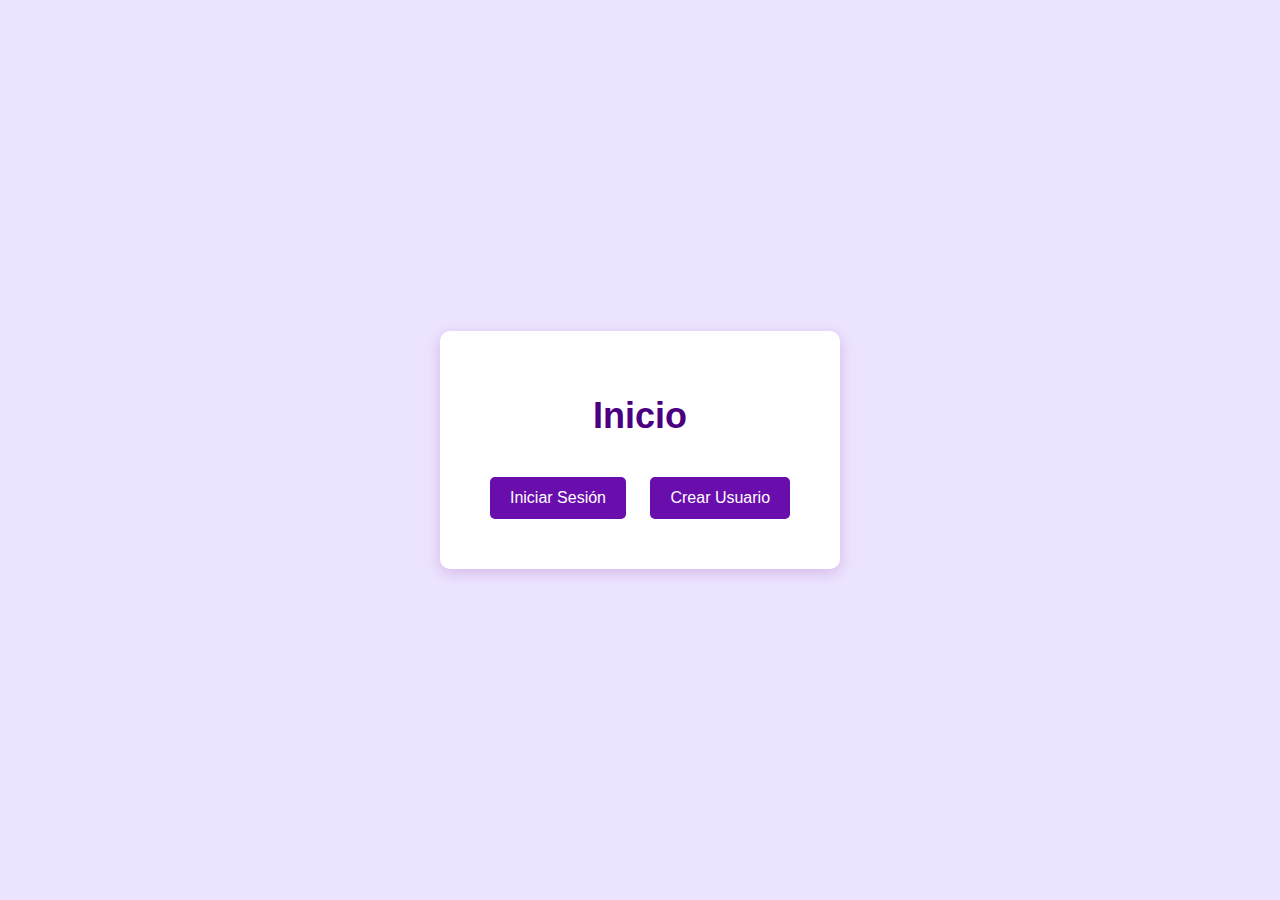
<file: INSTAGAM/client-player/index.html>
<!DOCTYPE html>
<html lang="en">
	<head>
		<meta charset="UTF-8" />
		<meta name="viewport" content="width=device-width, initial-scale=1.0" />
		<title>Pantalla de Usuario</title>
		<link rel="stylesheet" href="index.css" />
	</head>
	<body>
		<div class="container">
			<h1>Inicio</h1>
			<button id="login-button">Iniciar Sesión</button>
			<button id="create-button">Crear Usuario</button>
			<div id="data-container"></div>
		</div>

		<script src="./index.js"></script>
	</body>
</html>
</file>
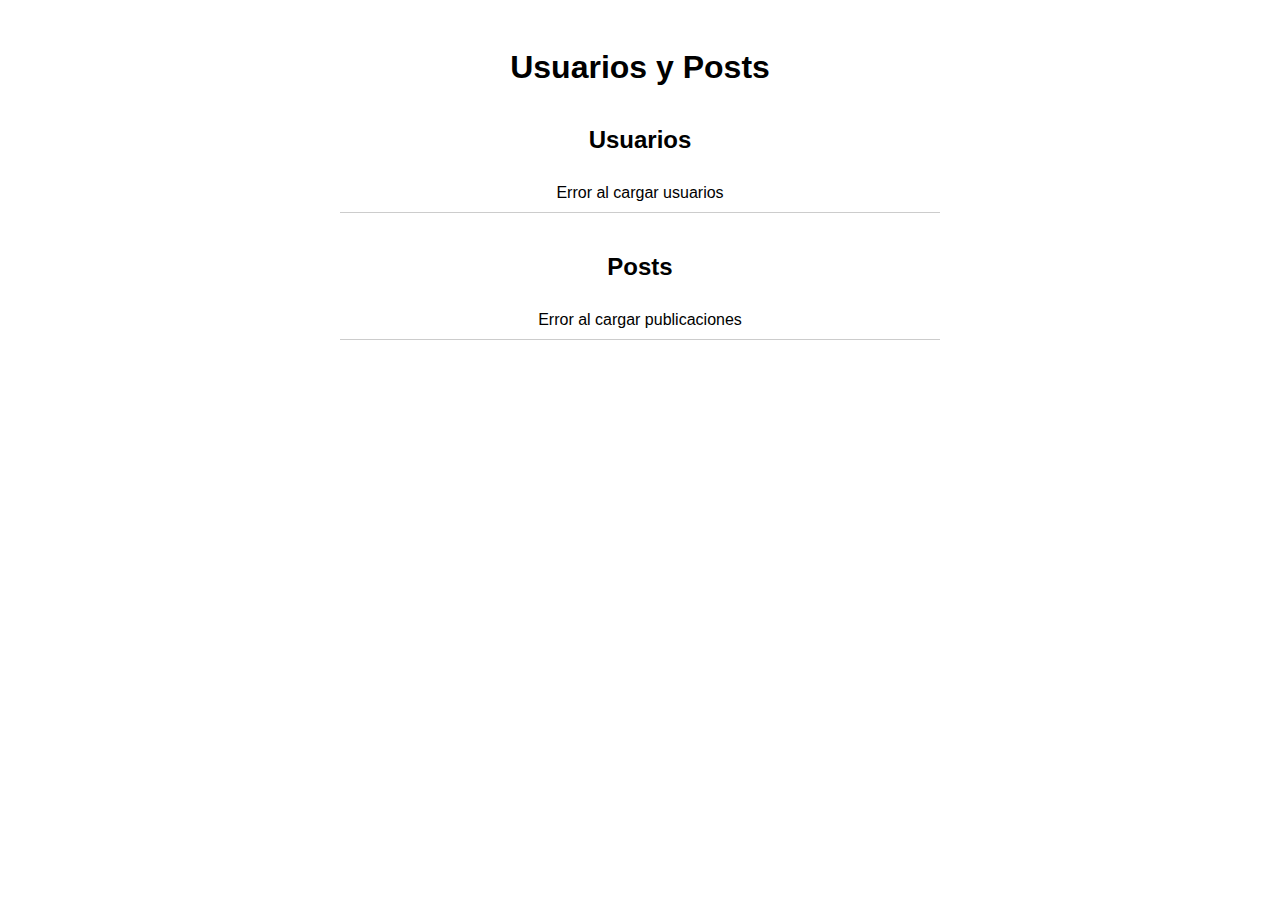
<file: INSTAGAM/client-results-screen/index.html>
<!DOCTYPE html>
<html lang="es">
<head>
  <meta charset="UTF-8">
  <meta name="viewport" content="width=device-width, initial-scale=1.0">
  <title>Usuarios y Posts</title>
  <link rel="stylesheet" href="index.css">
</head>
<body>
  <div class="container">
    <h1>Usuarios y Posts</h1>
    <div>
      <h2>Usuarios</h2>
      <ul id="users-list"></ul>
    </div>
    <div>
      <h2>Posts</h2>
      <ul id="posts-list"></ul>
    </div>
  </div>

  <script src="index.js"></script>
</body>
</html>
</file>
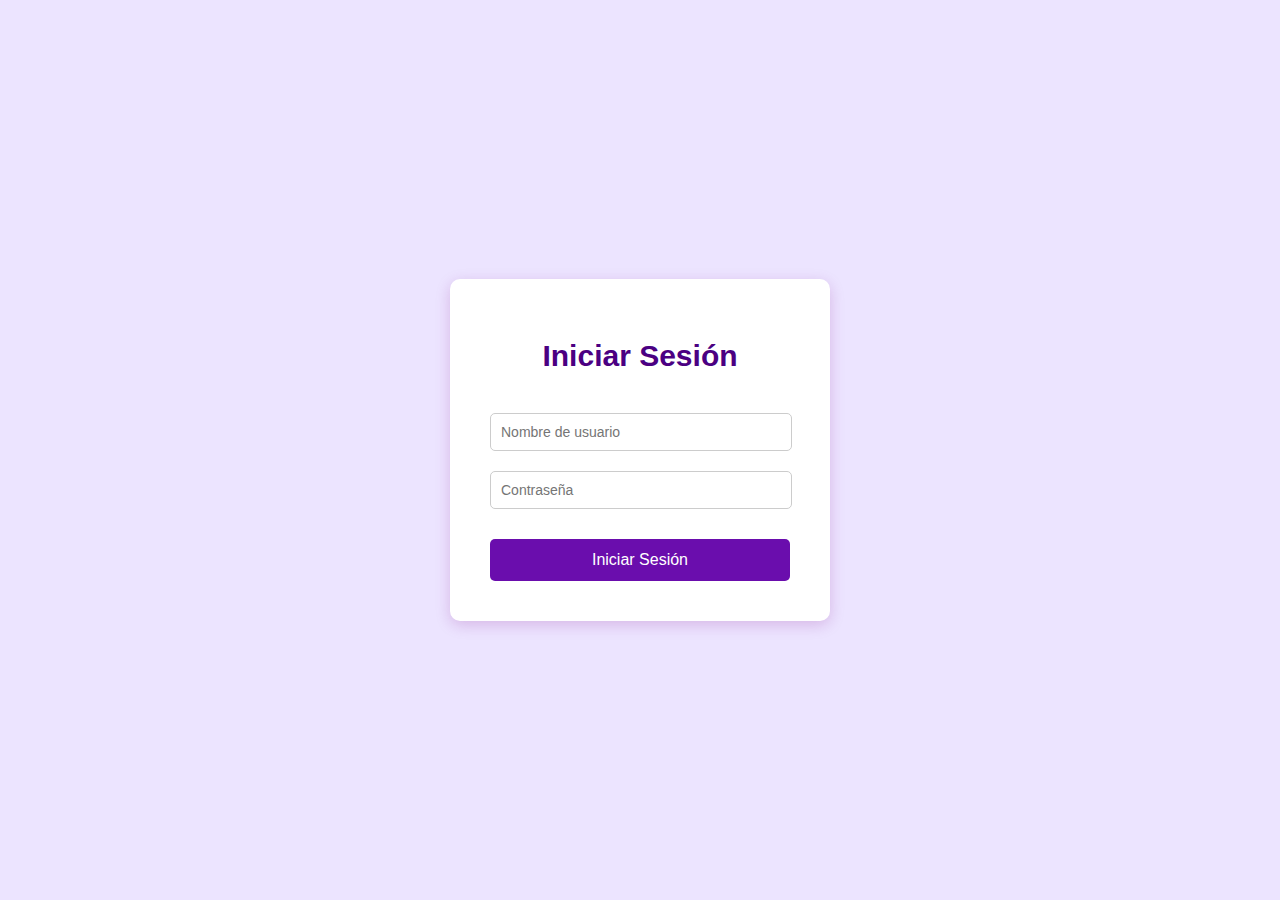
<file: INSTAGAM/client-player/login/index.html>
<!DOCTYPE html>
<html lang="en">
	<head>
		<meta charset="UTF-8" />
		<meta name="viewport" content="width=device-width, initial-scale=1.0" />
		<title>Iniciar Sesión</title>
		<link rel="stylesheet" href="login.css" />
	</head>
	<body>
		<div class="container">
			<h1>Iniciar Sesión</h1>
			<input type="text" id="username" placeholder="Nombre de usuario" required />
			<input type="password" id="password" placeholder="Contraseña" required />
			<button id="login-button">Iniciar Sesión</button>
			<div id="data-container"></div>
		</div>

		<script src="login.js"></script>
	</body>
</html>
</file>
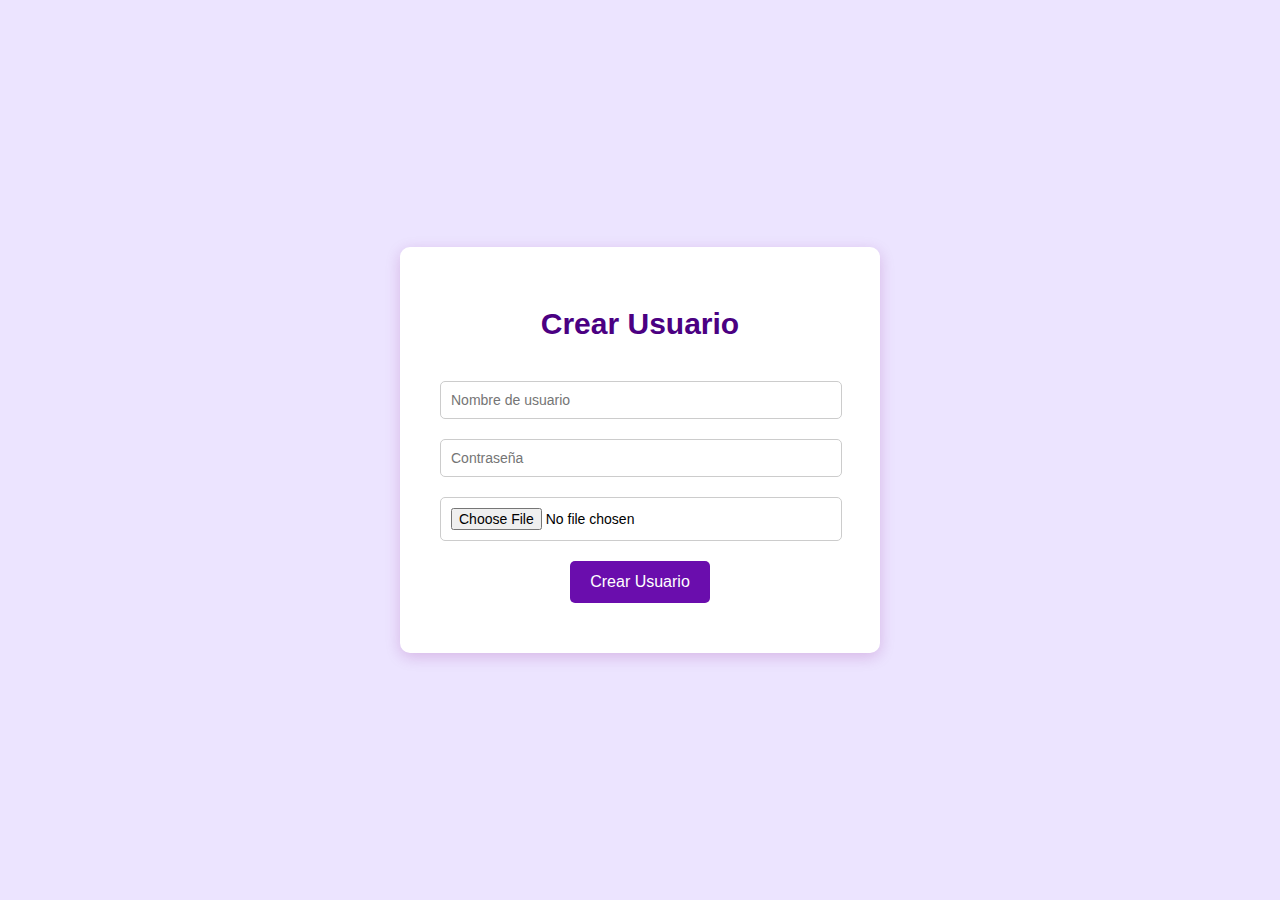
<file: INSTAGAM/client-player/signup/index.html>
<!DOCTYPE html>
<html lang="en">
	<head>
		<meta charset="UTF-8" />
		<meta name="viewport" content="width=device-width, initial-scale=1.0" />
		<title>Crear Usuario</title>
		<link rel="stylesheet" href="signup.css" />
	</head>
	<body>
		<div class="container">
			<h1>Crear Usuario</h1>
			<input type="text" id="username" placeholder="Nombre de usuario" required />
			<input type="password" id="password" placeholder="Contraseña" required />
			<input type="file" id="profile-picture" placeholder="URL de la imagen de perfil (opcional)" />
			<button id="create-button">Crear Usuario</button>
			<div id="data-container"></div>
		</div>

		<script src="./signup.js"></script>
	</body>
</html>
</file>
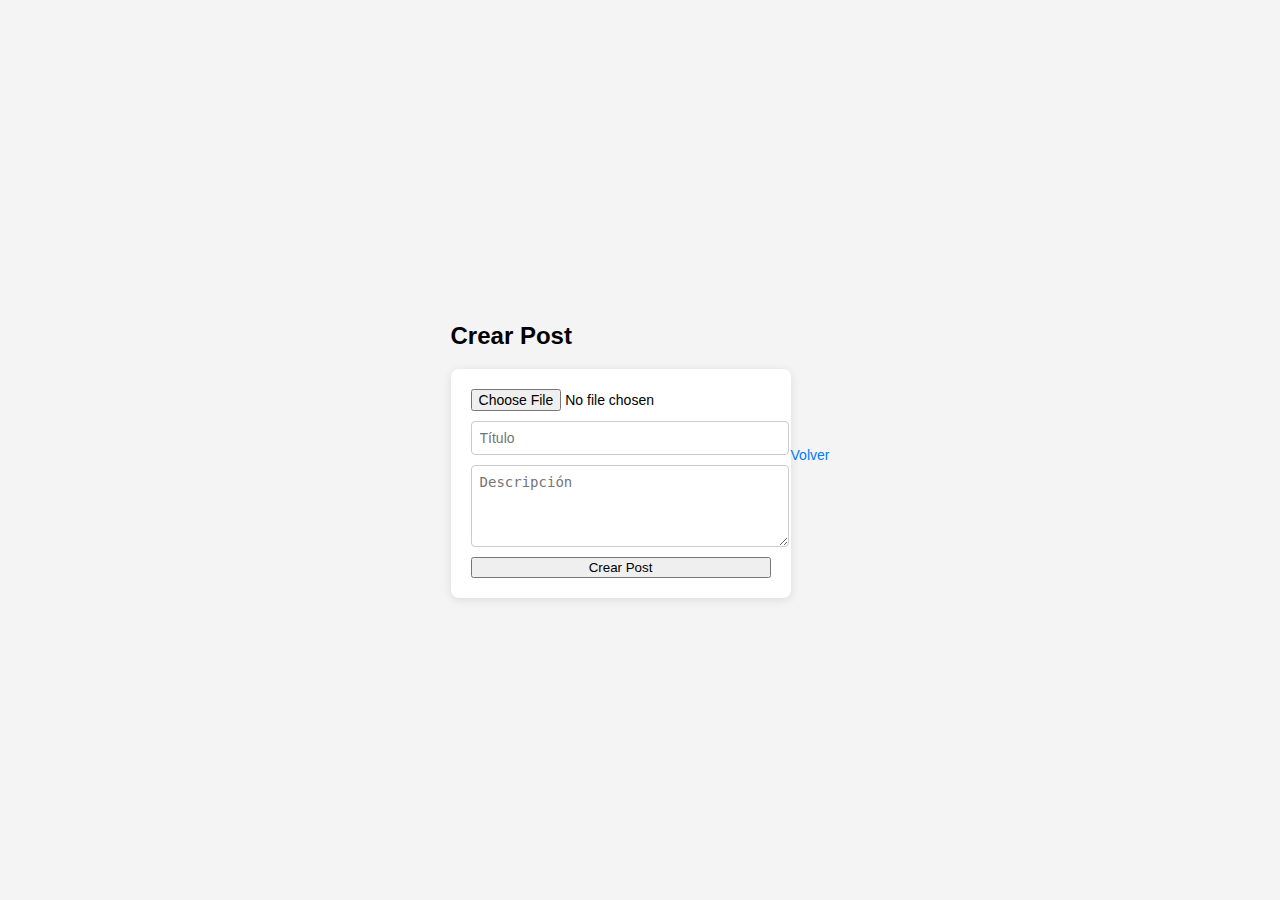
<file: INSTAGAM/client-player/post/post.html>
<!DOCTYPE html>
<html lang="es">
	<head>
		<meta charset="UTF-8" />
		<meta name="viewport" content="width=device-width, initial-scale=1.0" />
		<title>Crear Post</title>
		<link rel="stylesheet" href="post.css" />
	</head>
	<body>
		<div class="formulario">
			<h2>Crear Post</h2>
			<form id="formularioPost">
				<input type="file" id="imagenArchivo" accept="image/*" required />
				<input type="text" id="titulo" placeholder="Título" required />
				<textarea id="descripcion" rows="4" placeholder="Descripción" required></textarea>
				<button type="submit">Crear Post</button>
			</form>
		</div>
		<div class="posts-container" id="posts-container">
			<!-- Aquí se llenarán los posts con JavaScript -->
		</div>
		<a href="http://127.0.0.1:3000/" class="boton-regresar">Volver</a>
		<script src="./post.js"></script>
	</body>
</html>
</file>
<file: INSTAGAM/client-player/index.css>
body {
	font-family: 'Segoe UI', Tahoma, Geneva, Verdana, sans-serif;
	background-color: #ece4ff;
	margin: 0;
	padding: 0;
	display: flex;
	justify-content: center;
	align-items: center;
	height: 100vh;
}

.container {
	text-align: center;
	background-color: #fff;
	padding: 40px;
	border-radius: 10px;
	box-shadow: 0 4px 15px rgba(128, 0, 128, 0.2);
}

h1 {
	font-size: 36px;
	margin-bottom: 30px;
	color: #4b0082;
}

button {
	background-color: #6a0dad;
	color: white;
	border: none;
	padding: 12px 20px;
	margin: 10px;
	border-radius: 5px;
	cursor: pointer;
	font-size: 16px;
	transition: background-color 0.3s ease, transform 0.2s ease;
}

button:hover {
	background-color: #9932cc;
	transform: translateY(-2px);
}

button:active {
	transform: translateY(1px);
}
</file>
<file: INSTAGAM/client-results-screen/index.css>
body {
    font-family: Arial, sans-serif;
    text-align: center;
  }
  
  .container {
    max-width: 600px;
    margin: 0 auto;
    padding: 20px;
  }
  
  h2 {
    margin-top: 40px;
    font-size: 24px;
  }
  
  ul {
    list-style-type: none;
    padding: 0;
  }
  
  li {
    padding: 10px;
    border-bottom: 1px solid #ccc;
  }
</file>
<file: INSTAGAM/client-player/login/login.css>
body {
	font-family: 'Segoe UI', Tahoma, Geneva, Verdana, sans-serif;
	background-color: #ece4ff;
	margin: 0;
	padding: 0;
	display: flex;
	justify-content: center;
	align-items: center;
	height: 100vh;
}

.container {
	text-align: center;
	background-color: #fff;
	padding: 40px;
	border-radius: 10px;
	box-shadow: 0 4px 15px rgba(128, 0, 128, 0.2);
	width: 300px;
}

h1 {
	font-size: 30px;
	margin-bottom: 30px;
	color: #4b0082;
}

input[type='text'],
input[type='password'] {
	width: calc(100% - 20px);
	padding: 10px;
	margin: 10px 0;
	border: 1px solid #ccc;
	border-radius: 5px;
	font-size: 14px;
}

button {
	background-color: #6a0dad;
	color: white;
	border: none;
	padding: 12px 20px;
	margin-top: 20px;
	border-radius: 5px;
	cursor: pointer;
	font-size: 16px;
	width: 100%;
	transition: background-color 0.3s ease, transform 0.2s ease;
}

button:hover {
	background-color: #9932cc;
	transform: translateY(-2px);
}

button:active {
	transform: translateY(1px);
}
</file>
<file: INSTAGAM/client-player/signup/signup.css>
body {
	font-family: 'Segoe UI', Tahoma, Geneva, Verdana, sans-serif;
	background-color: #ece4ff;
	margin: 0;
	padding: 0;
	display: flex;
	justify-content: center;
	align-items: center;
	height: 100vh;
}

.container {
	text-align: center;
	background-color: #fff;
	padding: 40px;
	border-radius: 10px;
	box-shadow: 0 4px 15px rgba(128, 0, 128, 0.2);
	width: 400px;
}

h1 {
	font-size: 30px;
	margin-bottom: 30px;
	color: #4b0082;
}

input[type='text'],
input[type='password'],
input[type='file'] {
	width: calc(100% - 20px);
	padding: 10px;
	margin: 10px 0;
	border: 1px solid #ccc;
	border-radius: 5px;
	font-size: 14px;
}

input[type='submit'] {
	background-color: #6a0dad;
	color: white;
	border: none;
	padding: 12px 20px;
	border-radius: 5px;
	cursor: pointer;
	font-size: 16px;
	transition: background-color 0.3s ease, transform 0.2s ease;
	width: 100%;
}

input[type='submit']:hover {
	background-color: #9932cc;
	transform: translateY(-2px);
}

input[type='submit']:active {
	transform: translateY(1px);
}
button {
	background-color: #6a0dad;
	color: white;
	border: none;
	padding: 12px 20px;
	margin: 10px;
	border-radius: 5px;
	cursor: pointer;
	font-size: 16px;
	transition: background-color 0.3s ease, transform 0.2s ease;
}
</file>
<file: INSTAGAM/client-player/post/post.css>
body {
	font-family: Arial, sans-serif;
	background-color: #f4f4f4;
	margin: 0;
	padding: 0;
	display: flex;
	justify-content: center;
	align-items: center;
	height: 100vh;
}

form {
	background-color: #fff;
	padding: 20px;
	border-radius: 8px;
	box-shadow: 0 2px 10px rgba(0, 0, 0, 0.1);
	width: 300px;
	display: flex;
	flex-direction: column;
	gap: 10px;
}

h1 {
	font-size: 24px;
	margin-bottom: 20px;
}

input[type='file'] {
	font-size: 14px;
}

input[type='text'],
textarea {
	width: 100%;
	padding: 8px;
	border: 1px solid #ccc;
	border-radius: 4px;
	font-size: 14px;
}

textarea {
	resize: vertical;
}

input[type='submit'] {
	background-color: #007bff;
	color: white;
	border: none;
	padding: 10px;
	border-radius: 4px;
	cursor: pointer;
	font-size: 16px;
	transition: background-color 0.3s ease;
}

input[type='submit']:hover {
	background-color: #0056b3;
}

a {
	color: #007bff;
	text-decoration: none;
	font-size: 14px;
	margin-top: 10px;
}

a:hover {
	text-decoration: underline;
}
</file>
